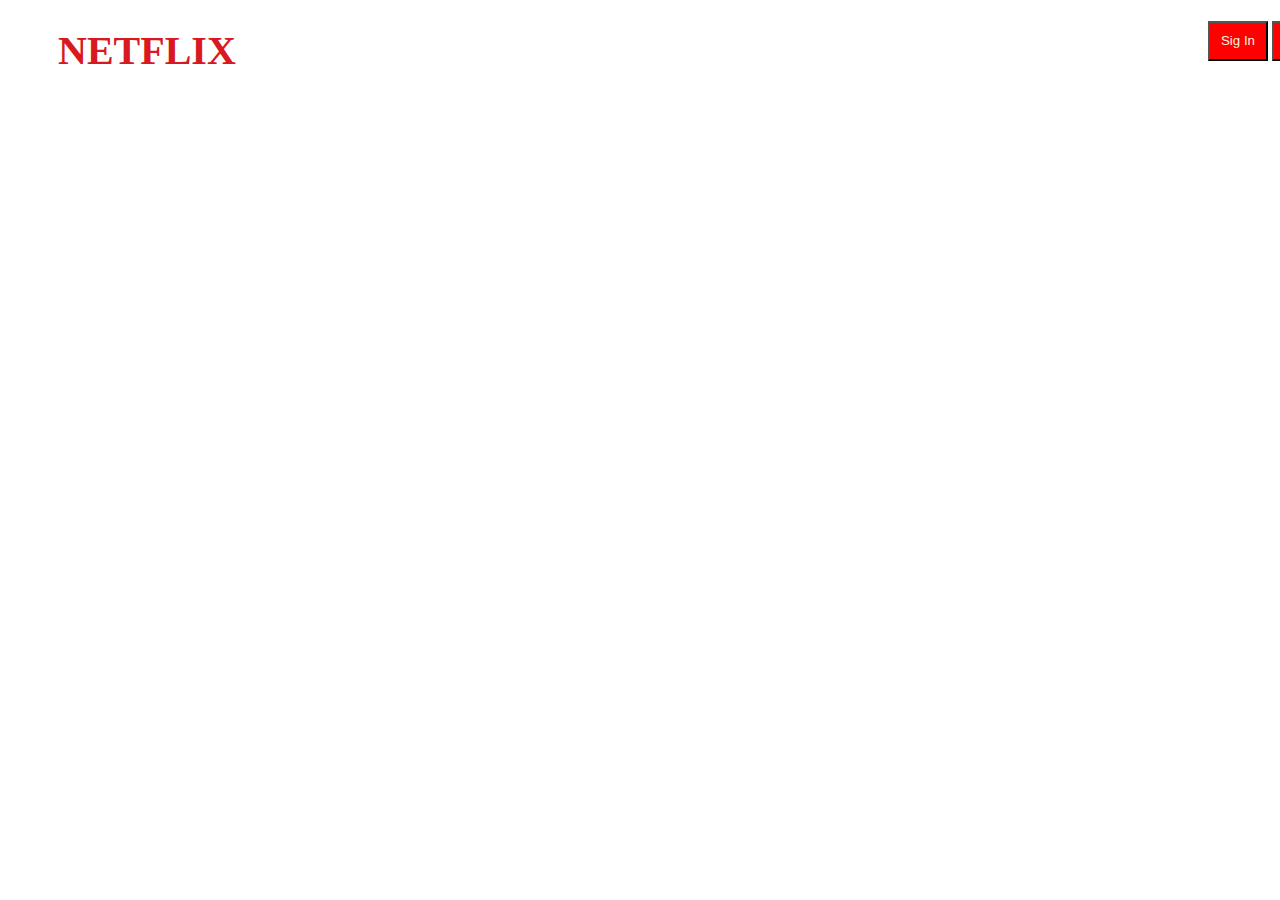
<file: index.html>
<!DOCTYPE html>
<html lang="en">
<head>
    <meta charset="UTF-8">
    <meta name="viewport" content="width=device-width, initial-scale=1.0">
    <title>Document</title>
    <link rel="stylesheet" href="./style.css">
</head>
<body>
    <main>
    <h1 id="one">NETFLIX</h1>
    <div id="buttn">
    
        <input type="button" name="login" value="Sig In" class="buttn">
        <input type="button" name="login" value="Log In" class="buttn">
    </div>

    <article>
        <h1 class="net">Unlimited movies, TV shows and more.</h1>
        <h2 class="net">Watch anywhere. Cancel anytime.</h2>
        <h2 class="net">Watch anywhere. Cancel anytime.</h2>
    </article>
    </main>


</body>
</html>
</file>
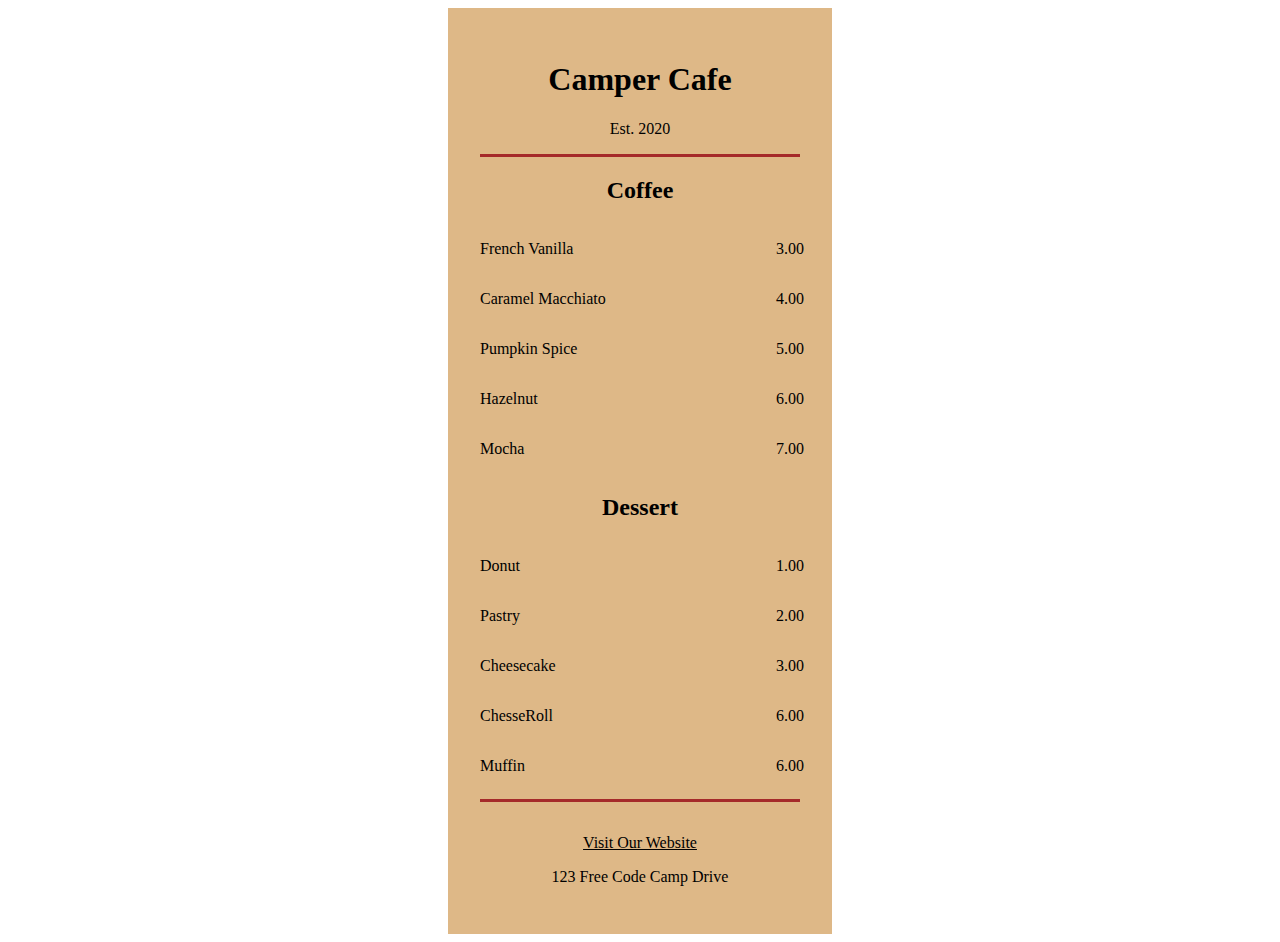
<file: index2.html>
<!DOCTYPE html>
<html lang="en">
  <head>
    <meta charset="UTF-8" />
    <meta name="viewport" content="width=device-width, initial-scale=1.0" />
    <title>Cafe Menu</title>
    <link rel="stylesheet" href="style1.css" />
  </head>
  <body>
    <div class="menu">
      <header>
        <h1>Camper Cafe</h1>
        <p>Est. 2020</p>
      </header>
      <hr>
      <main>
        <section>
          <h2>Coffee</h2>
          <article class="item">
            <p class="flavour">French Vanilla</p>
            <p class="price">3.00</p>
          </article>
          <article class="item">
            <p class="flavour">Caramel Macchiato</p>
            <p class="price">4.00</p>
          </article>
          <article class="item">
            <p class="flavour">Pumpkin Spice</p>
            <p class="price">5.00</p>
          </article>
          <article class="item">
            <p class="flavour">Hazelnut</p>
            <p class="price">6.00</p>
          </article>
          <article class="item">
            <p class="flavour">Mocha</p>
            <p class="price">7.00</p>
          </article>
        </section>
        <section>
            <h2>Dessert</h2>
            <article class="item">
              <p class="flavour">Donut</p>
              <p class="price">1.00</p>
            </article>
            <article class="item">
              <p class="flavour">Pastry</p>
              <p class="price">2.00</p>
            </article>
            <article class="item">
              <p class="flavour">Cheesecake</p>
              <p class="price">3.00</p>
            </article>
            <article class="item">
              <p class="flavour">ChesseRoll</p>
              <p class="price">6.00</p>
            </article>
            <article class="item">
              <p class="flavour">Muffin</p>
              <p class="price">6.00</p>
            </article>
          </section>
      </main>
      <hr>
      <footer>
         <a href="https://www.freecodecamp.org/">Visit Our Website</a>
         <p> 123 Free Code Camp Drive</p>
      </footer>
    </div>
  </body>
</html>
</file>
<file: style.css>
h1 {
  color: rgb(217, 25, 33);
  padding-left: 50px;
  font-size: 40px;
}

body {
  background: url("https://assets.nflxext.com/ffe/siteui/vlv3/8f12b4f0-a894-4d5b-9c36-5ba391c63fbe/44355e66-dbf8-4dd8-ba6b-8e9e32ec6abd/IN-en-20230320-popsignuptwoweeks-perspective_alpha_website_large.jpg");
}
.image1 {
  position: relative;
  left: 10px;
}
.buttn {
  background-color: red;
  color: beige;
  position: relative;
  left: 1200px;
  bottom: 80px;
  height: 40px;
  width: 60px;
}
.net {
  text-align: center;
  text-decoration: solid;
  color: white;
  position: relative;
  top: 70px;
}
</file>
<file: style1.css>
body{
    background-image: url(https://cdn.freecodecamp.org/curriculum/css-cafe/beans.jpg);
    background-repeat: no-repeat;
    background-size: cover;
    background-position: center;

}
h1,p,h2{
    text-align: center;
}

.menu {
    width: 20em;
    background-color: burlywood;
    margin-left: auto;
    margin-right: auto;
    padding: 2em;
    max-width: 90em;
  }
.flavour{
    text-align: left;
    width: 50%;
    word-wrap: none;
}
.price{
    text-align: right;
    width: 2em;
    position: relative;
    left: 8em;
}
.item p{
    display:inline-block
}
footer{
    text-align: center;
    margin-top: 2em;
}
a{
   color: black
   
}
a:hover{
    color: #FF5733; 
}
hr {
    border: none;
    height: 3px; /* Set the thickness */
    background-color: rgb(165,42,42) /* Choose the color */
}
</file>
